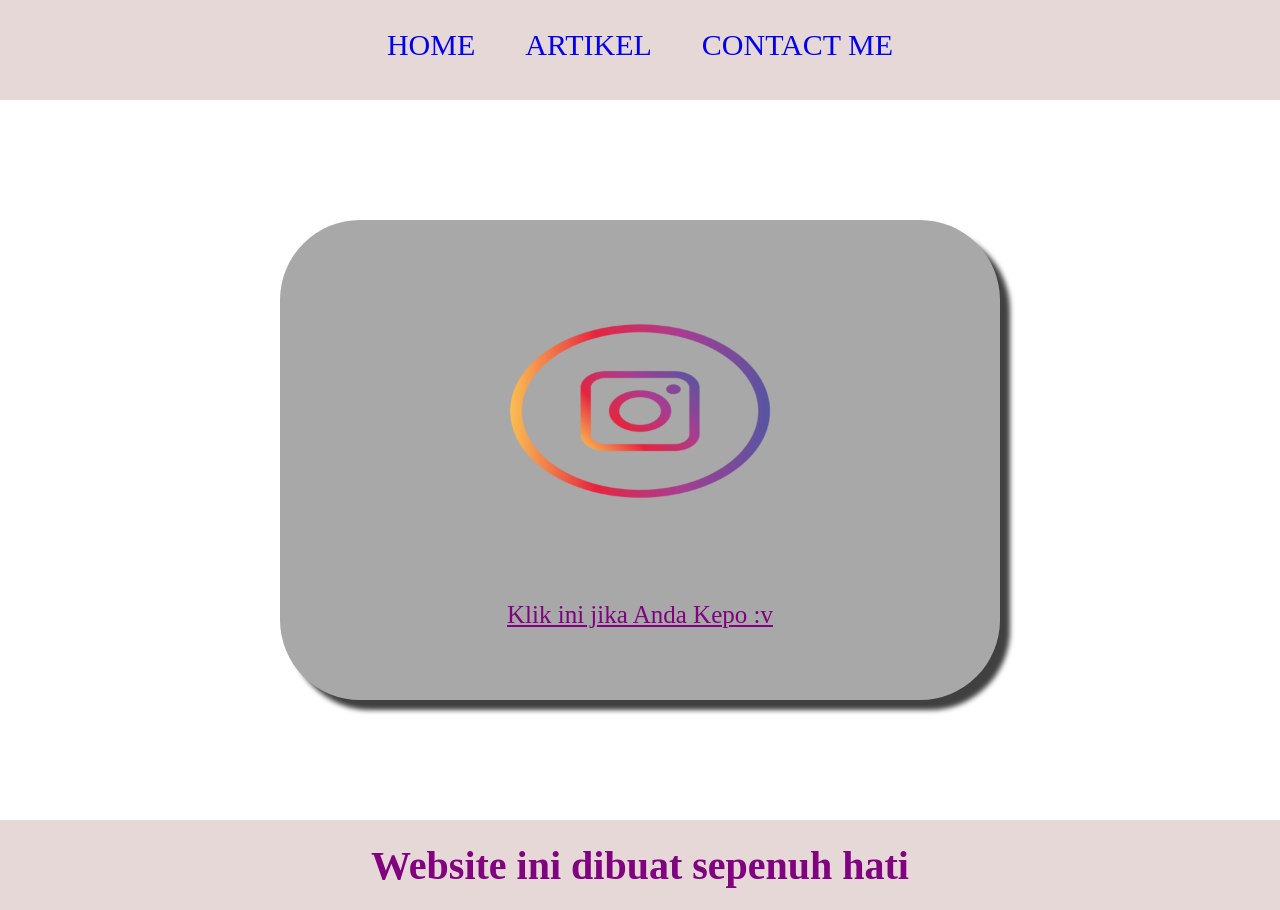
<file: index.html>
<html>
    <head>
        <link rel="stylesheet" href="style.css" /> 
    </head>
    <body>
        <div class="container">
        <!-- NAVIGATION BAR -->
        <div class="navbar-container">
            <ul class="navbar-ul">
                <li class="navbar-li">
                    <a href="websitegua.html" class="a-navbar">HOME</a>
                </li>
                <li class="navbar-li">
                    <a href="about.html" class="a-navbar">ARTIKEL</a>
                </li>
                <li class="navbar-li">
                    <a href="contact.html" class="a-navbar">CONTACT ME</a>
                </li>
            </ul>
        </div>
        <!-- NAVIGATION BAR SELESAI -->

        <!-- CONTENT 1 -->
        <div class="container-content">
            <a href="https://www.instagram.com/ramadhanilham599/?utm_source=qr&igsh=MTlucHMyaW9lYmptaA" 
            class="a-content">
                <img src="instagramtok.png" class="img-content" />
                <p>Klik ini jika Anda Kepo :v</p>
            </a>
            
        </div>
        <!-- CONTENT 1 END -->

        <!-- FOOTER -->
        <div class="container-footer">
            <h1 class="h1-footer">Website ini dibuat sepenuh hati</h1>
        </div>
        <!-- FOOTER END -->
        </div>
    </body>
</html>
</file>
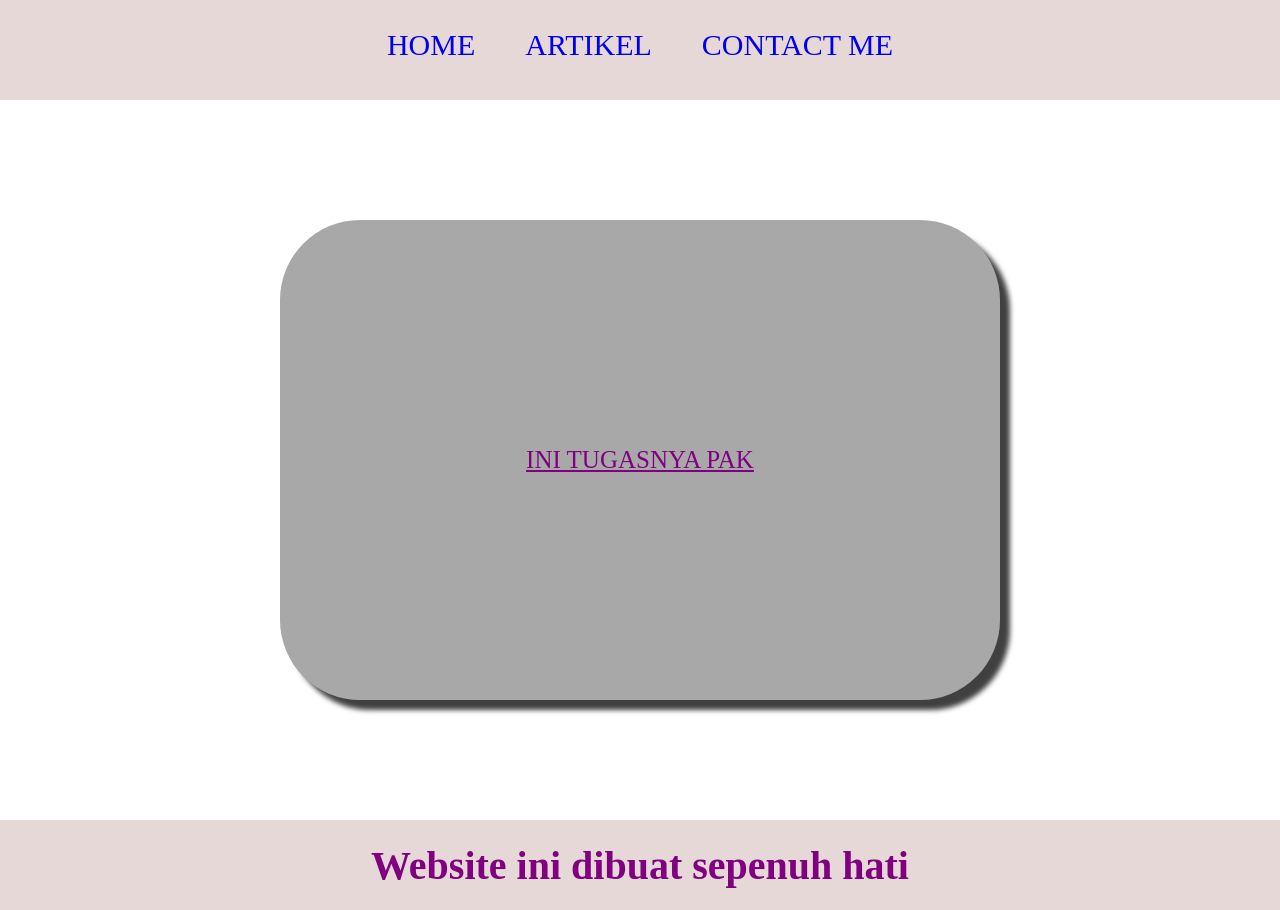
<file: about.html>
<html>
    <head>
        <link rel="stylesheet" href="style.css" /> 
    </head>
    <body>
        <div class="container">
        <!-- NAVIGATION BAR -->
        <div class="navbar-container">
            <ul class="navbar-ul">
                <li class="navbar-li">
                    <a href="websitegua.html" class="a-navbar">HOME</a>
                </li>
                <li class="navbar-li">
                    <a href="about.html" class="a-navbar">ARTIKEL</a>
                </li>
                <li class="navbar-li">
                    <a href="contact.html" class="a-navbar">CONTACT ME</a>
                </li>
            </ul>
        </div>
        <!-- NAVIGATION BAR SELESAI -->

        <!-- CONTENT 1 -->
        <div class="container-content">
            <a href="artikel.html" 
            class="a-content">
                <p>INI TUGASNYA PAK</p>
            </a>
            
        </div>
        <!-- CONTENT 1 END -->

        <!-- FOOTER -->
        <div class="container-footer">
            <h1 class="h1-footer">Website ini dibuat sepenuh hati</h1>
        </div>
        <!-- FOOTER END -->
        </div>
    </body>
</html>
</file>
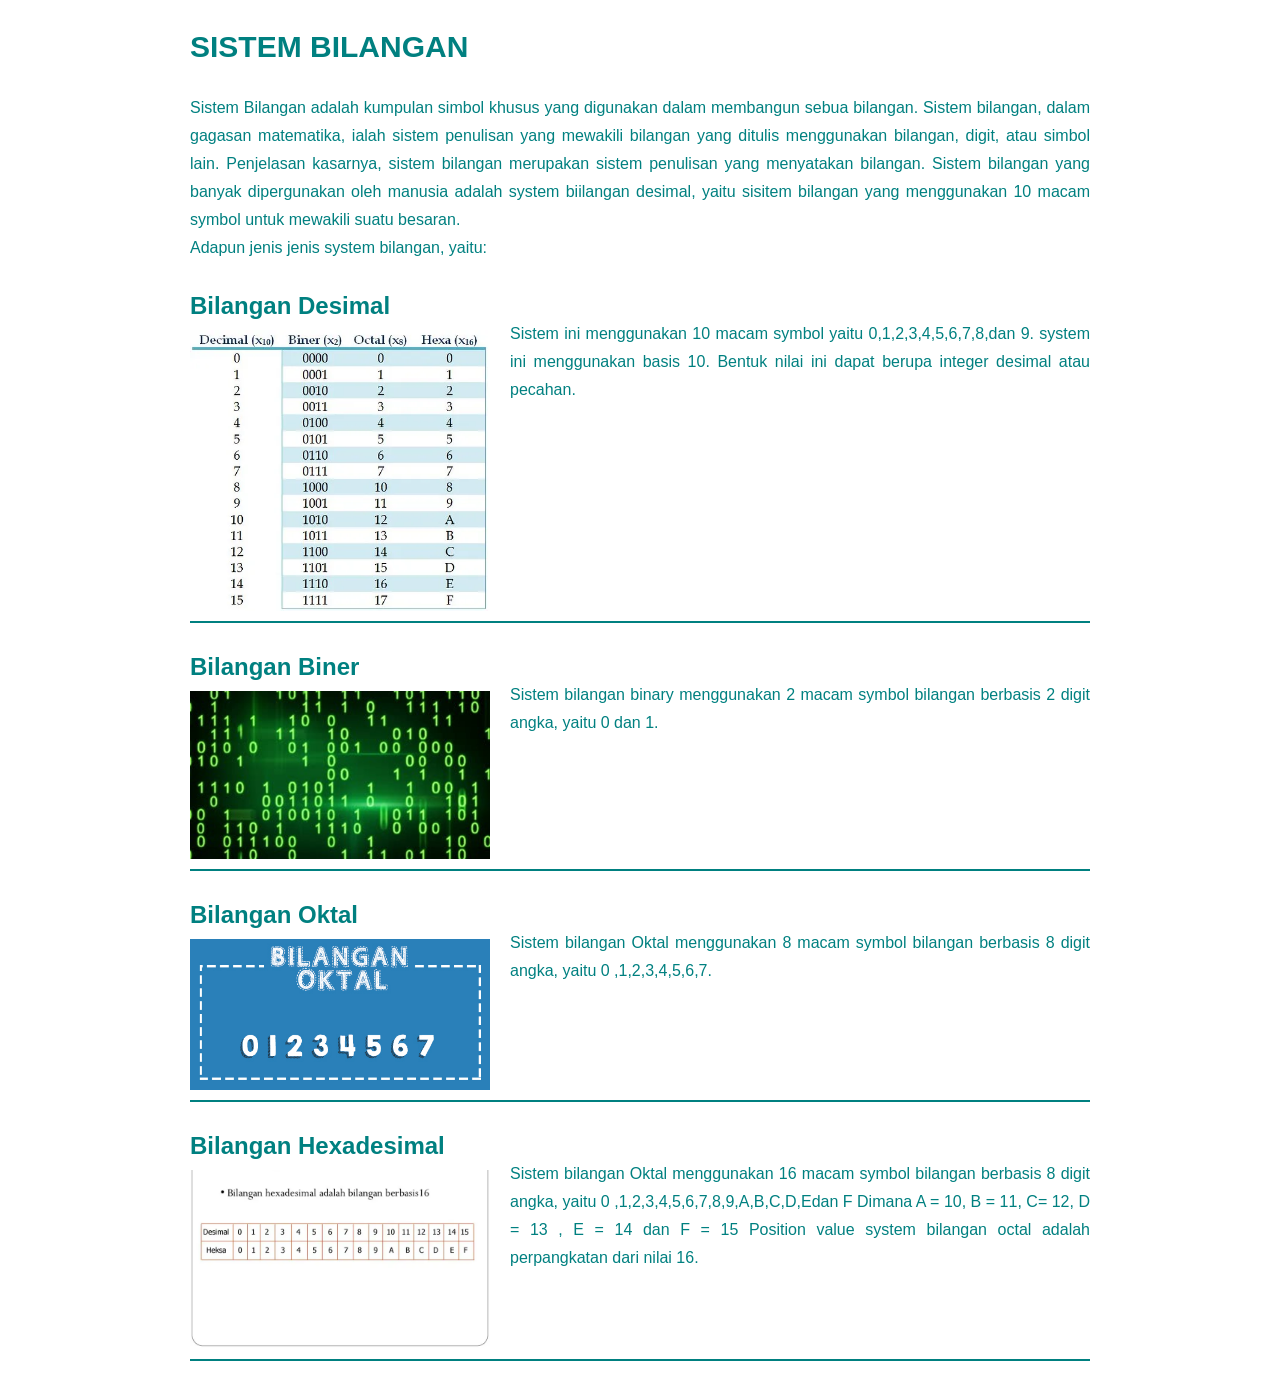
<file: artikel.html>
<!DOCTYPE html>
<html lang="en">
<head>
    <meta charset="UTF-8">
    <meta name="view port" content="width=device-width, initial-scale=1.0">
    <meta http-equiv="X-UA-Compatible" content="ie=edge">
    <link rel="stylesheet" href="styleartikel.css">
</head>
<body>
    <div class="main">
        <article>
            <h1>SISTEM BILANGAN</h1>
            <P>Sistem Bilangan adalah kumpulan simbol khusus yang digunakan dalam membangun sebua bilangan.
                Sistem bilangan, dalam gagasan matematika, ialah sistem penulisan yang mewakili bilangan yang ditulis menggunakan bilangan, digit, atau simbol lain. Penjelasan kasarnya, sistem bilangan merupakan sistem penulisan yang menyatakan bilangan.
                Sistem bilangan yang banyak dipergunakan oleh manusia adalah system biilangan desimal, yaitu sisitem bilangan yang menggunakan 10 macam symbol untuk mewakili suatu besaran.</P>
            <P>Adapun jenis jenis system bilangan, yaitu:</P>
        </article>
        <article>
            <h2>Bilangan Desimal</h2>
            <img src="desimal.png" alt="">
            <P>Sistem ini menggunakan 10 macam symbol yaitu 0,1,2,3,4,5,6,7,8,dan 9. system ini menggunakan basis 10. Bentuk nilai ini dapat berupa integer desimal atau pecahan. </P>
        </article>
        <div class="clear"></div>
        <hr>
        <article>
            <h2>Bilangan Biner</h2>
            <img src="Biner_2.jpg" alt="">
            <P>Sistem bilangan binary menggunakan 2 macam symbol bilangan berbasis 2 digit angka, yaitu 0 dan 1.</P>
        </article>
        <div class="clear"></div>
        <hr>
        <article>
            <h2>Bilangan Oktal</h2>
            <img src="Oktal.jpg" alt="">
            <P>Sistem bilangan Oktal menggunakan 8 macam symbol bilangan berbasis 8 digit angka, yaitu 0 ,1,2,3,4,5,6,7.</P>
        </article>
        <div class="clear"></div>
        <hr>
        <article>
            <h2>Bilangan Hexadesimal</h2>
            <img src="hexadesimal.png" alt="">
            <p>Sistem bilangan Oktal menggunakan 16 macam symbol bilangan berbasis 8 digit angka, yaitu 0 ,1,2,3,4,5,6,7,8,9,A,B,C,D,Edan F Dimana A = 10, B = 11, C= 12, D = 13 , E = 14 dan F = 15 Position value system bilangan octal adalah perpangkatan dari nilai 16.</p>
         </article>
         <div class="clear"></div>
        <hr>
    </div>
</body>
</html>
</file>
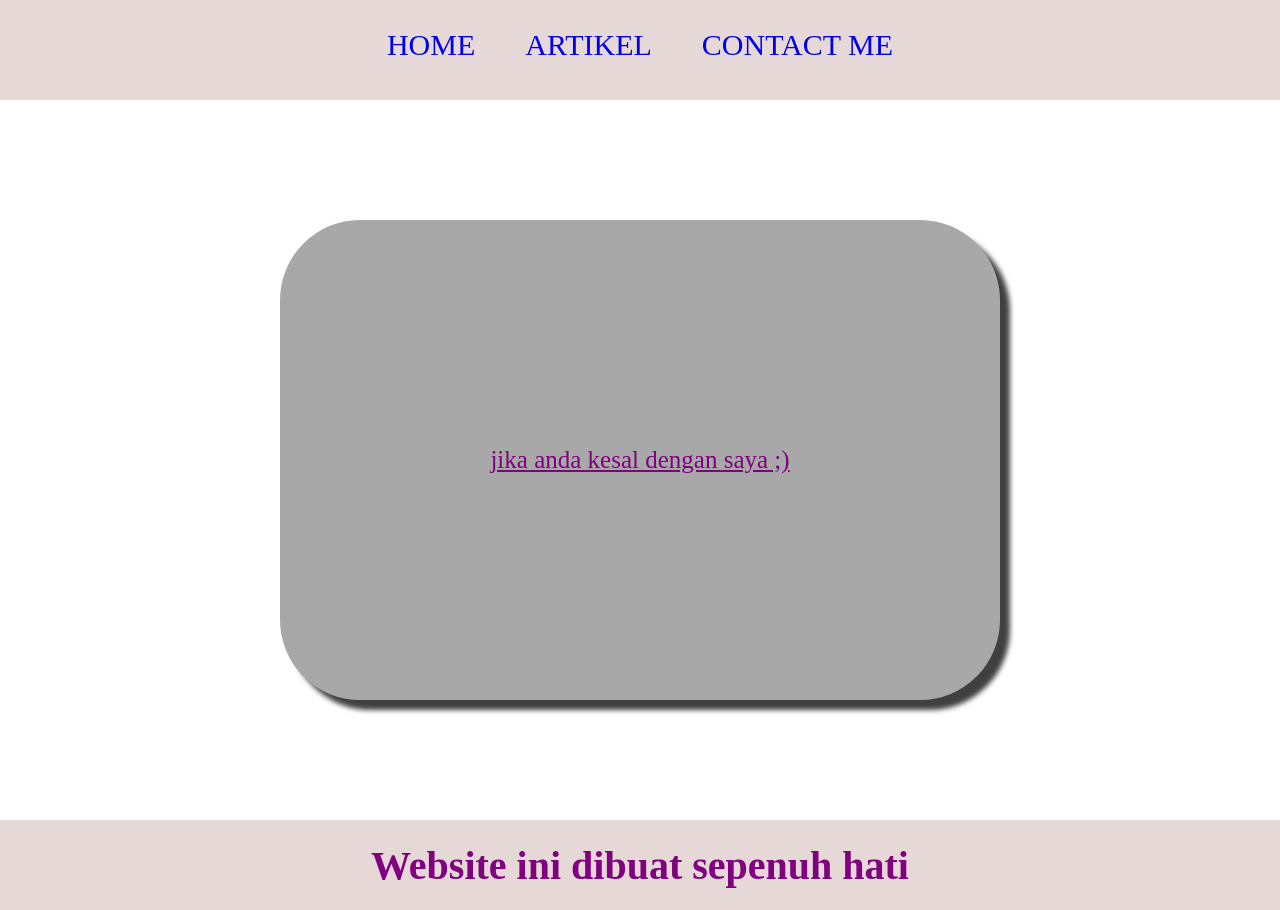
<file: contact.html>
<html>
    <head>
        <link rel="stylesheet" href="style.css" /> 
    </head>
    <body>
        <div class="container">
        <!-- NAVIGATION BAR -->
        <div class="navbar-container">
            <ul class="navbar-ul">
                <li class="navbar-li">
                    <a href="websitegua.html" class="a-navbar">HOME</a>
                </li>
                <li class="navbar-li">
                    <a href="about.html" class="a-navbar">ARTIKEL</a>
                </li>
                <li class="navbar-li">
                    <a href="contact.html" class="a-navbar">CONTACT ME</a>
                </li>
            </ul>
        </div>
        <!-- NAVIGATION BAR SELESAI -->

        <!-- CONTENT 1 -->
        <div class="container-content">
            <a href="https://wa.me/6285709577673" 
            class="a-content">
                <p>jika anda kesal dengan saya ;)</p>
            </a>
            
        </div>
        <!-- CONTENT 1 END -->

        <!-- FOOTER -->
        <div class="container-footer">
            <h1 class="h1-footer">Website ini dibuat sepenuh hati</h1>
        </div>
        <!-- FOOTER END -->
        </div>
    </body>
</html>
</file>
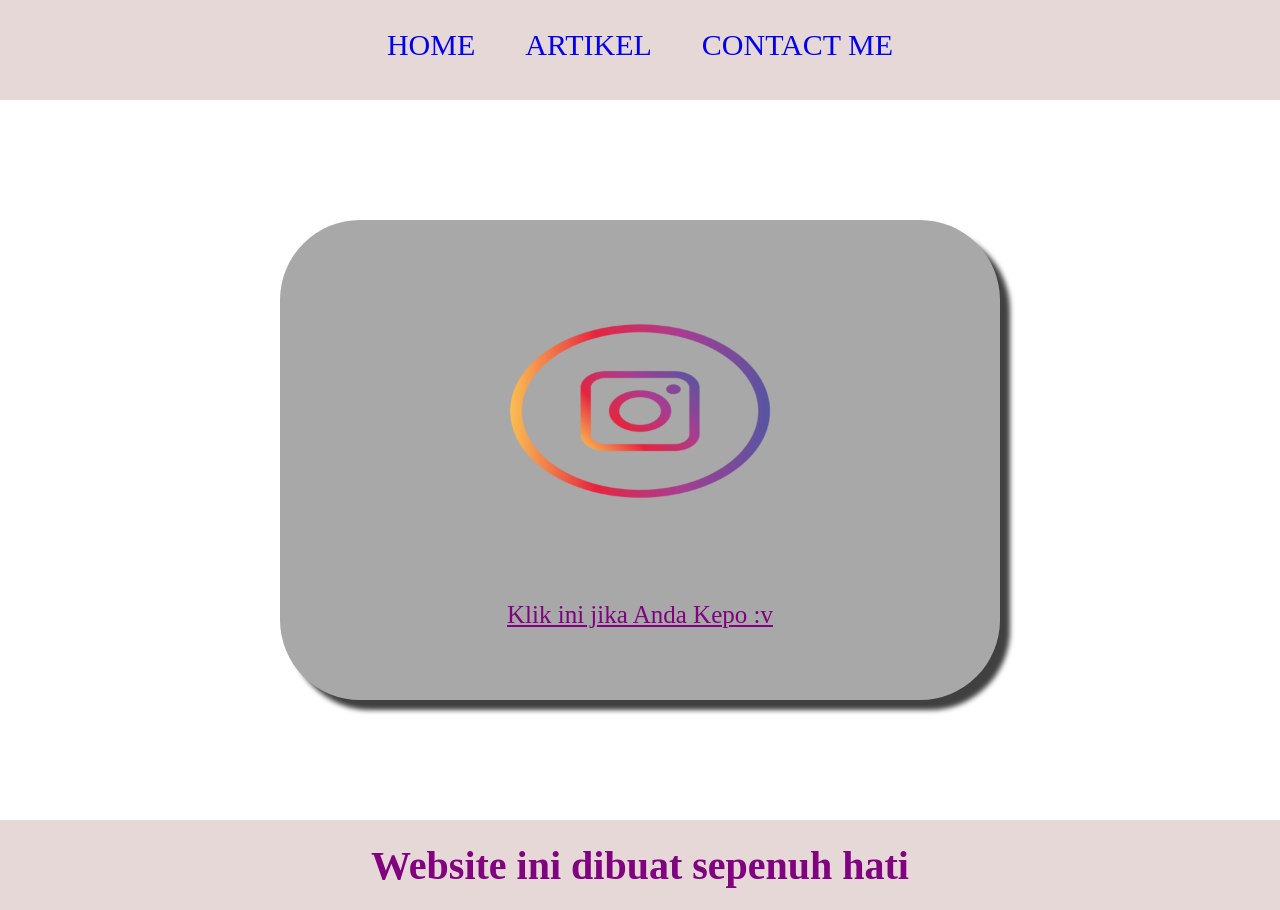
<file: websitegua.html>
<html>
    <head>
        <link rel="stylesheet" href="style.css" /> 
    </head>
    <body>
        <div class="container">
        <!-- NAVIGATION BAR -->
        <div class="navbar-container">
            <ul class="navbar-ul">
                <li class="navbar-li">
                    <a href="websitegua.html" class="a-navbar">HOME</a>
                </li>
                <li class="navbar-li">
                    <a href="about.html" class="a-navbar">ARTIKEL</a>
                </li>
                <li class="navbar-li">
                    <a href="contact.html" class="a-navbar">CONTACT ME</a>
                </li>
            </ul>
        </div>
        <!-- NAVIGATION BAR SELESAI -->

        <!-- CONTENT 1 -->
        <div class="container-content">
            <a href="https://www.instagram.com/ramadhanilham599/?utm_source=qr&igsh=MTlucHMyaW9lYmptaA" 
            class="a-content">
                <img src="instagramtok.png" class="img-content" />
                <p>Klik ini jika Anda Kepo :v</p>
            </a>
            
        </div>
        <!-- CONTENT 1 END -->

        <!-- FOOTER -->
        <div class="container-footer">
            <h1 class="h1-footer">Website ini dibuat sepenuh hati</h1>
        </div>
        <!-- FOOTER END -->
        </div>
    </body>
</html>
</file>
<file: style.css>
*, 
html {
    margin: 0;
    padding: 0;
}


.navbar-container {
    background-color: #e7d8d8;
    width: 100%;
    height: 100px;

}

.navbar-ul {
    display: flex;
    height: 10vh;
    justify-content: center;
    align-items: center;
}

.navbar-li {
    list-style-type: none;
    padding: 20px;
    margin: 5px;
    font-size: 30px;
}

.navbar-li:hover{
    background-color: #8a3ab9;
    transition: .5s ease-in-out;
    transition-delay: .3s;
    border-radius: 10px;
}

.a-navbar {
    text-decoration: none;
}

.container-content{
    background-color: #ffff;
    display: flex;
    justify-content: center;
    align-items: center;
    height: 80vh;
}

.a-content {
    background-color: #a8a8a8;
    color:purple;
    font-size: 25px;
    width: 720px;
    height: 480px;
    display: flex;
    flex-direction: column;
    justify-content: space-evenly;
    align-items: center;
    border-radius: 80px;
    box-shadow: 10px 10px 5px 0px rgba(0,0,0,0.75);
    -webkit-box-shadow: 10px 10px 5px 0px rgba(0,0,0,0.75);
    -moz-box-shadow: 10px 10px 5px 0px rgba(0,0,0,0.75);
}
.img-content {
    width: 50%;
    height: 50%;
}

.container-footer {
    height: 10vh;
    background-color: #e7d8d8;
    display: flex;
    justify-content: center;
    align-items: center;
}

.h1-footer {
    font-size: 40px;
    color: purple;
}
</file>
<file: styleartikel.css>
*{
    margin: 0px;
    padding: 0px;
}
body {
    font-family: Arial, Helvetica, sans-serif;
    color: teal;
}
.main {
    width: 900px;
    margin: 30px auto;
}
article img {
    width: 300px;
    float: left;
    /* margin-top: 10px;
    margin-right: 20px; */
    margin: 10px 20px 0px 0px;
} 
.clear {
    clear: left;
}
article h2 {
    margin-top: 30px;
}
hr {
    border: 1px solid teal;
    margin-top: 10px;
}
article p {
    line-height: 28px;
    text-align: justify;
}
h1 {
    margin-bottom: 30px;
    font-size: 30px;
}
</file>
